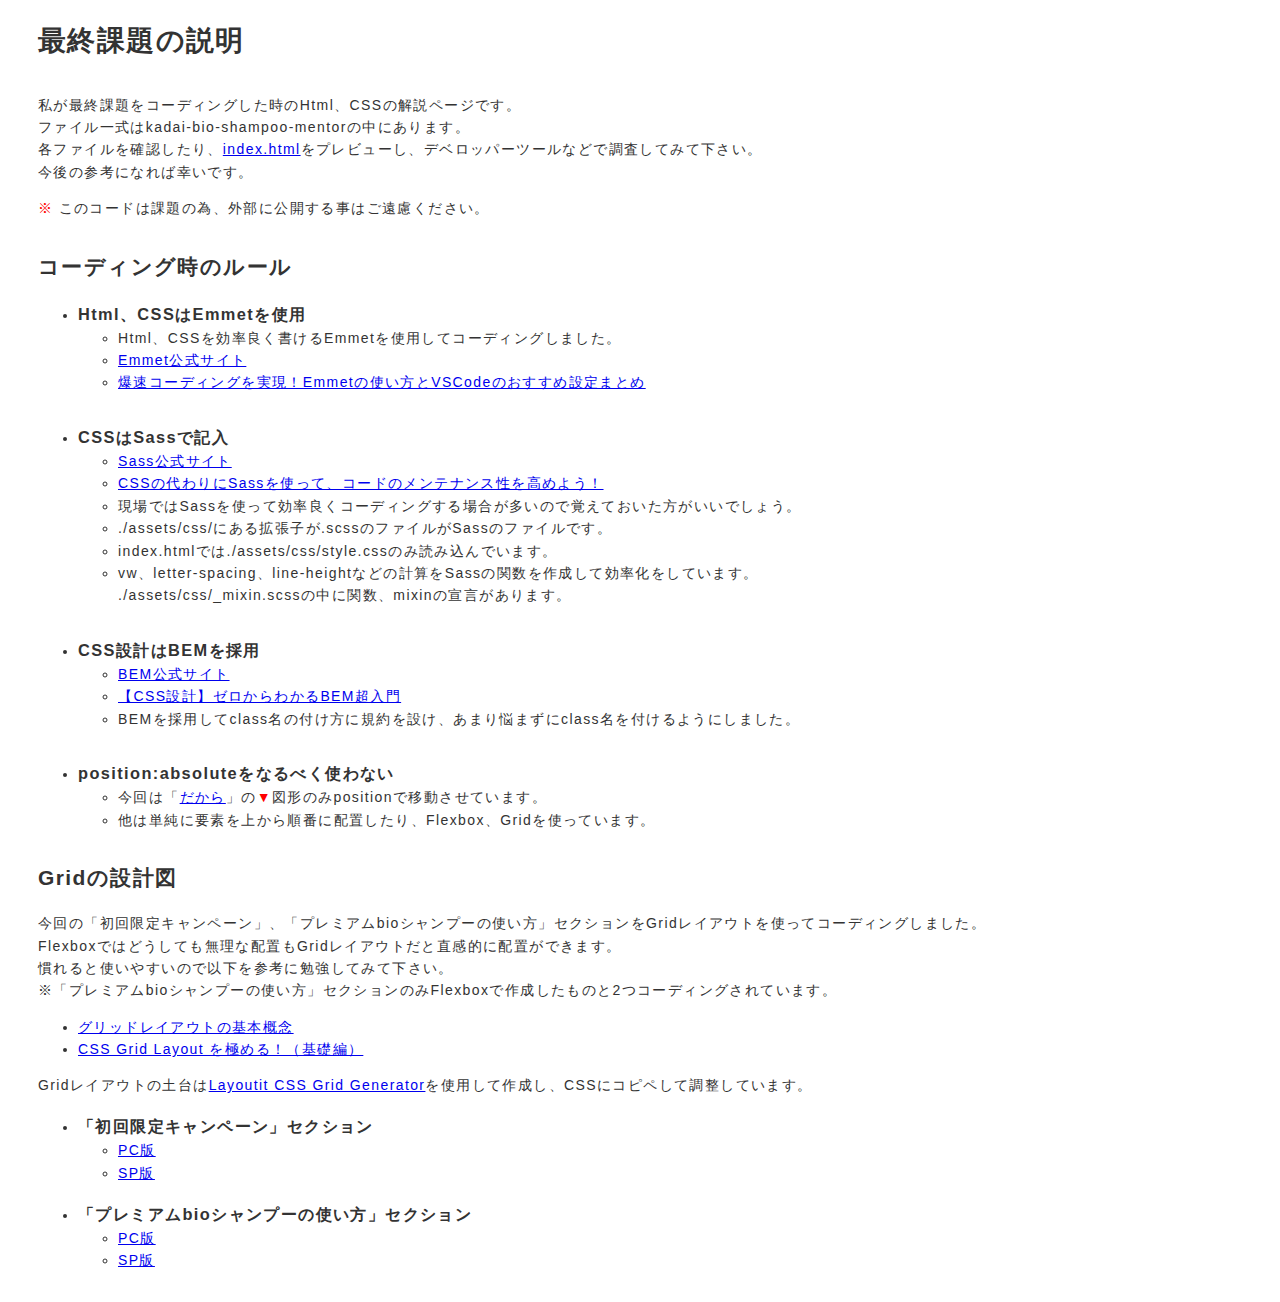
<file: devlabo/readme.html>
<!doctype html>
<html lang="ja">
<head>
    <meta charset="UTF-8">
    <meta name="viewport"
          content="width=device-width, user-scalable=no, initial-scale=1.0, maximum-scale=1.0, minimum-scale=1.0">
    <title>最終課題の説明</title>
    <style>
        @import url('https://fonts.googleapis.com/css2?family=Noto+Serif+JP&display=swap');

        body {
            font-family: 'Noto Sans JP', sans-serif;
            font-size: 14px;
            line-height: 1.6;
            letter-spacing: .1em;
            color: #333;
            background-color: #fff;
            padding: 0 30px;
            max-width: 1090px;
        }

        h1, section {
            margin-bottom: 30px;
        }

        .list > li {
            margin-bottom: 30px;
        }

        h3 {
            margin-bottom: 0;
        }

        .text-red {
            color: red;
        }
    </style>
</head>
<body>

<section>
    <h1>最終課題の説明</h1>
    <p>
        私が最終課題をコーディングした時のHtml、CSSの解説ページです。<br>
        ファイル一式はkadai-bio-shampoo-mentorの中にあります。<br>
        各ファイルを確認したり、<a href="index.html" target="_blank">index.html</a>をプレビューし、デベロッパーツールなどで調査してみて下さい。<br>
        今後の参考になれば幸いです。
    </p>
    <p>
        <span class="text-red">※</span> このコードは課題の為、外部に公開する事はご遠慮ください。
    </p>
</section>

<section>
    <h2>コーディング時のルール</h2>
    <ul class="list">
        <li>
            <h3>Html、CSSはEmmetを使用</h3>
            <ul>
                <li>Html、CSSを効率良く書けるEmmetを使用してコーディングしました。</li>
                <li><a href="https://docs.emmet.io/" target="_blank">Emmet公式サイト</a></li>
                <li><a href="https://webdesign-trends.net/entry/13588" target="_blank">爆速コーディングを実現！Emmetの使い方とVSCodeのおすすめ設定まとめ</a></li>
            </ul>
        </li>
        <li>
            <h3>CSSはSassで記入</h3>
            <ul>
                <li><a href="https://sass-lang.com/" target="_blank">Sass公式サイト</a></li>
                <li><a href="https://digitalidentity.co.jp/blog/creative/css-sass.html" target="_blank">CSSの代わりにSassを使って、コードのメンテナンス性を高めよう！</a></li>
                <li>現場ではSassを使って効率良くコーディングする場合が多いので覚えておいた方がいいでしょう。</li>
                <li>./assets/css/にある拡張子が.scssのファイルがSassのファイルです。</li>
                <li>index.htmlでは./assets/css/style.cssのみ読み込んでいます。</li>
                <li>
                    vw、letter-spacing、line-heightなどの計算をSassの関数を作成して効率化をしています。<br>
                    ./assets/css/_mixin.scssの中に関数、mixinの宣言があります。
                </li>
            </ul>
        </li>
        <li>
            <h3>CSS設計はBEMを採用</h3>
            <ul>
                <li><a href="https://en.bem.info/" target="_blank">BEM公式サイト</a></li>
                <li><a href="https://zenn.dev/nagan/articles/dac6fa662f4dab" target="_blank">【CSS設計】ゼロからわかるBEM超入門</a>
                </li>
                <li>BEMを採用してclass名の付け方に規約を設け、あまり悩まずにclass名を付けるようにしました。</li>
            </ul>
        </li>
        <li>
            <h3>position:absoluteをなるべく使わない</h3>
            <ul>
                <li>今回は「<a href="https://gyazo.com/d81a5110ad481f2f7e5aa3ce5c82eaf5" target="_blank">だから</a>」の<span
                        class="text-red">▼</span>図形のみpositionで移動させています。
                </li>
                <li>他は単純に要素を上から順番に配置したり、Flexbox、Gridを使っています。</li>
            </ul>
        </li>
    </ul>
</section>

<section>
    <h2>Gridの設計図</h2>
    <p>
        今回の「初回限定キャンペーン」、「プレミアムbioシャンプーの使い方」セクションをGridレイアウトを使ってコーディングしました。<br>
        Flexboxではどうしても無理な配置もGridレイアウトだと直感的に配置ができます。<br>
        慣れると使いやすいので以下を参考に勉強してみて下さい。<br>
        ※「プレミアムbioシャンプーの使い方」セクションのみFlexboxで作成したものと2つコーディングされています。
    </p>
    <ul>
        <li><a href="https://developer.mozilla.org/ja/docs/Web/CSS/CSS_Grid_Layout/Basic_Concepts_of_Grid_Layout" target="_blank">グリッドレイアウトの基本概念</a></li>
        <li><a href="https://qiita.com/kura07/items/e633b35e33e43240d363" target="_blank">CSS Grid Layout を極める！（基礎編）</a></li>
    </ul>
    <p>
        Gridレイアウトの土台は<a href="https://grid.layoutit.com/" target="_blank">Layoutit CSS Grid Generator</a>を使用して作成し、CSSにコピペして調整しています。
    </p>

    <ul>
        <li>
            <h3>「初回限定キャンペーン」セクション</h3>
            <ul>
                <li><a href="https://grid.layoutit.com/?id=IHsDPDI" target="_blank">PC版</a></li>
                <li><a href="https://grid.layoutit.com/?id=6RHzBnZ" target="_blank">SP版</a></li>
            </ul>
        </li>
        <li>
            <h3>「プレミアムbioシャンプーの使い方」セクション</h3>
            <ul>
                <li><a href="https://grid.layoutit.com/?id=Z7cs48D" target="_blank">PC版</a></li>
                <li><a href="https://grid.layoutit.com/?id=ox2LISb" target="_blank">SP版</a></li>
            </ul>
        </li>
    </ul>
</section>
</body>
</html>
</file>
